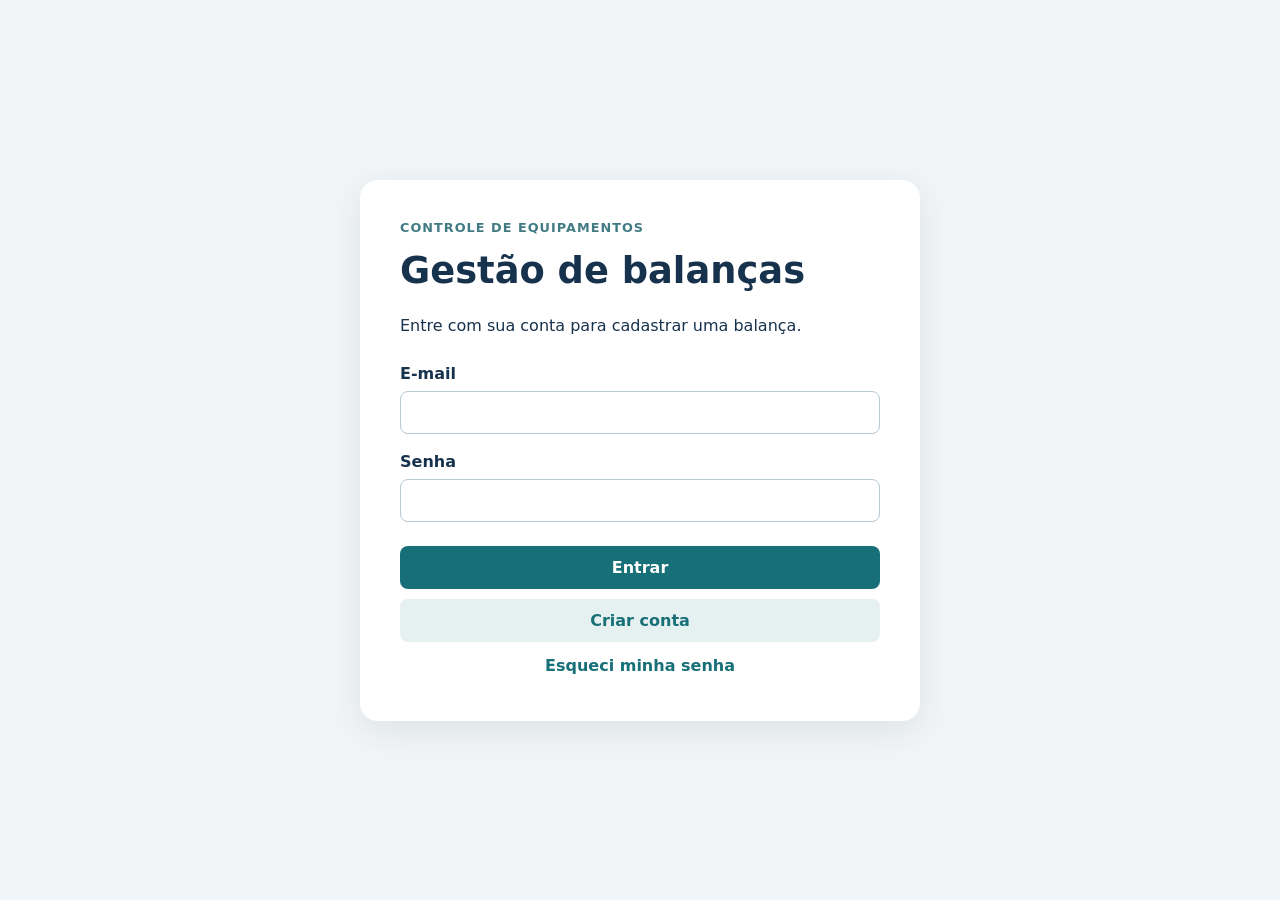
<file: index.html>
<!doctype html>
<html lang="pt-BR">
<head>
  <meta charset="utf-8">
  <meta name="viewport" content="width=device-width, initial-scale=1">
  <meta name="theme-color" content="#17324d">
  <title>Consulta de balança</title>
  <link rel="stylesheet" href="style.css">
</head>
<body>
  <main class="card">
    <div class="eyebrow">Controle de equipamentos</div>
    <h1 id="title">Consulta de balança</h1>
    <p id="message" role="status">Carregando informações…</p>
    <dl id="details" hidden></dl>
  </main>
  <script src="config.js"></script>
  <script src="app.js"></script>
</body>
</html>
</file>
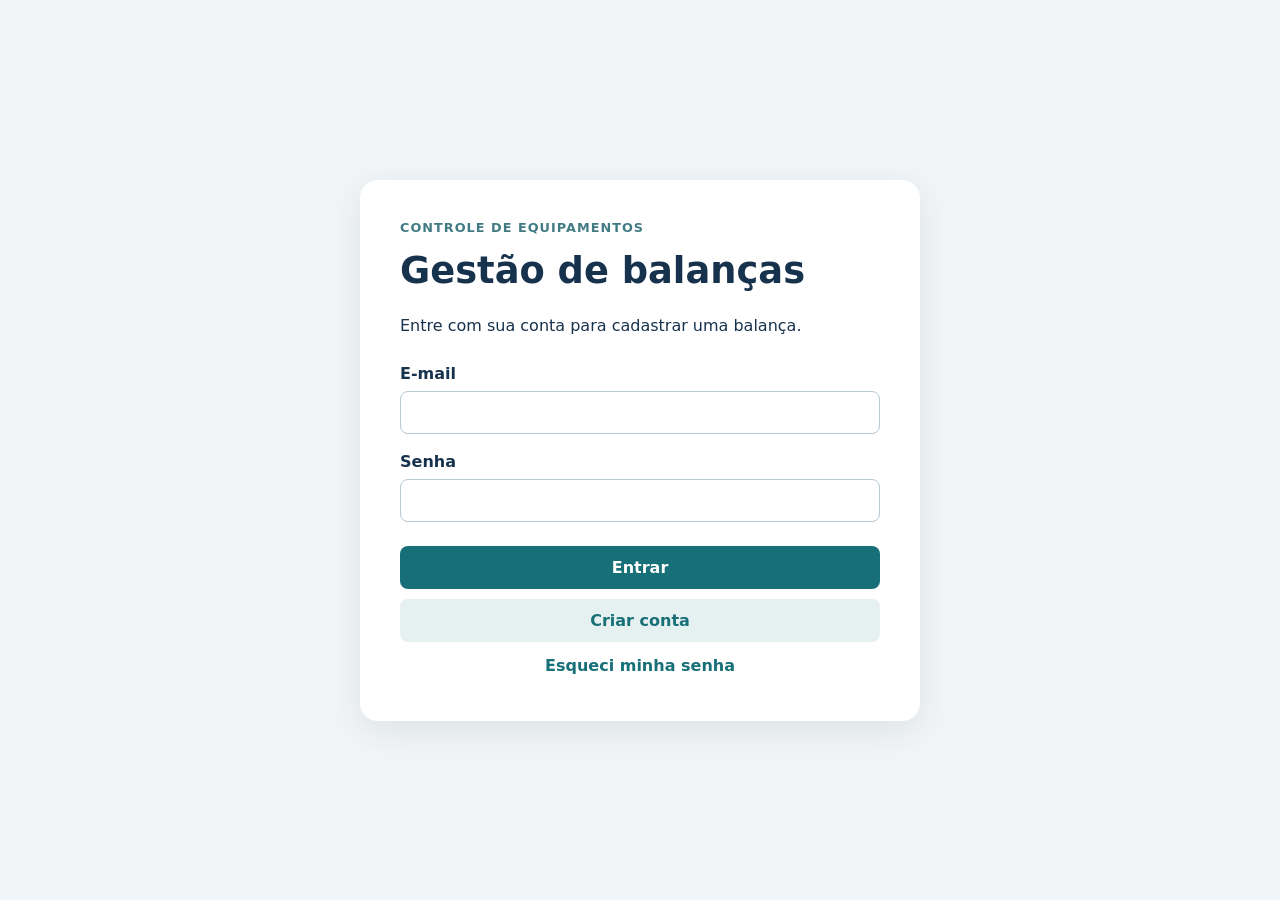
<file: cadastro.html>
<!doctype html>
<html lang="pt-BR">
<head>
  <meta charset="utf-8">
  <meta name="viewport" content="width=device-width, initial-scale=1">
  <meta name="theme-color" content="#17324d">
  <title>Gestão de balanças</title>
  <link rel="stylesheet" href="style.css">
</head>
<body>
  <main class="card">
    <div class="eyebrow">Controle de equipamentos</div>
    <h1 id="page-title">Gestão de balanças</h1>
    <p id="message" role="status" aria-live="polite">Entre com sua conta para cadastrar uma balança.</p>

    <form id="login-form">
      <label for="email">E-mail</label>
      <input id="email" type="email" autocomplete="username" required>
      <label for="password">Senha</label>
      <input id="password" type="password" autocomplete="current-password" required>
      <button type="submit">Entrar</button>
      <button id="show-signup" type="button" class="secondary-button">Criar conta</button>
      <button id="show-recovery" type="button" class="text-button">Esqueci minha senha</button>
    </form>

    <form id="signup-form" hidden>
      <label for="signup-email">E-mail</label>
      <input id="signup-email" type="email" autocomplete="email" required>
      <label for="signup-password">Senha</label>
      <input id="signup-password" type="password" autocomplete="new-password" minlength="6" required>
      <label for="signup-confirm">Confirmar senha</label>
      <input id="signup-confirm" type="password" autocomplete="new-password" minlength="6" required>
      <button type="submit">Criar meu acesso</button>
      <button id="show-login" type="button" class="secondary-button">Voltar para entrar</button>
    </form>
    <p id="signup-result" hidden></p>

    <form id="recovery-form" hidden>
      <label for="recovery-email">E-mail da conta</label>
      <input id="recovery-email" type="email" autocomplete="email" required>
      <button type="submit">Enviar link para redefinir</button>
      <button id="recovery-back" type="button" class="secondary-button">Voltar para entrar</button>
    </form>

    <form id="reset-form" hidden>
      <label for="new-password">Nova senha</label>
      <input id="new-password" type="password" autocomplete="new-password" minlength="6" required>
      <label for="confirm-new-password">Confirmar nova senha</label>
      <input id="confirm-new-password" type="password" autocomplete="new-password" minlength="6" required>
      <button type="submit">Salvar nova senha</button>
    </form>

    <section id="workspace" hidden>
      <div class="session-bar"><span id="signed-in-as"></span><button id="logout" type="button" class="text-button">Sair</button></div>
      <section id="dashboard">
        <div class="dashboard-actions">
          <button id="new-scale" type="button">Cadastrar balança</button>
          <button id="refresh-scales" type="button" class="secondary-button">Atualizar lista</button>
        </div>
        <h2>Balanças cadastradas</h2>
        <label for="scale-search">Buscar por código ou setor</label>
        <input id="scale-search" type="search" placeholder="Ex.: BAL-001 ou Logística">
        <p id="list-message" role="status"></p>
        <div id="scale-list" class="scale-list"></div>
      </section>
      <section id="registration" hidden>
        <button id="back-dashboard" type="button" class="text-button">← Voltar à dashboard</button>
        <h2 id="form-title">Nova balança</h2>
        <form id="scale-form">
        <label for="codigo">Código</label>
        <input id="codigo" name="codigo" type="text" placeholder="BAL-003" pattern="[Bb][Aa][Ll]-[0-9]+" maxlength="30" required>
        <small id="codigo-hint" hidden>O código fica fixo para preservar os cartões QR já impressos.</small>
        <label for="setor">Setor</label>
        <input id="setor" name="setor" type="text" maxlength="120" required>
        <label for="responsavel">Responsável <span class="optional">(opcional)</span></label>
        <input id="responsavel" name="responsavel" type="text" maxlength="120">
        <label for="status">Situação</label>
        <select id="status" name="status">
          <option value="ativa">Ativa</option>
          <option value="inativa">Inativa</option>
          <option value="manutencao">Em manutenção</option>
        </select>
        <label for="ultima_manutencao">Última manutenção <span class="optional">(opcional)</span></label>
        <input id="ultima_manutencao" name="ultima_manutencao" type="date">
        <button id="form-submit" type="submit">Cadastrar balança</button>
        </form>
        <p id="saved-link" hidden></p>
      </section>
    </section>
  </main>
  <script src="config.js"></script>
  <script src="cadastro.js"></script>
</body>
</html>
</file>
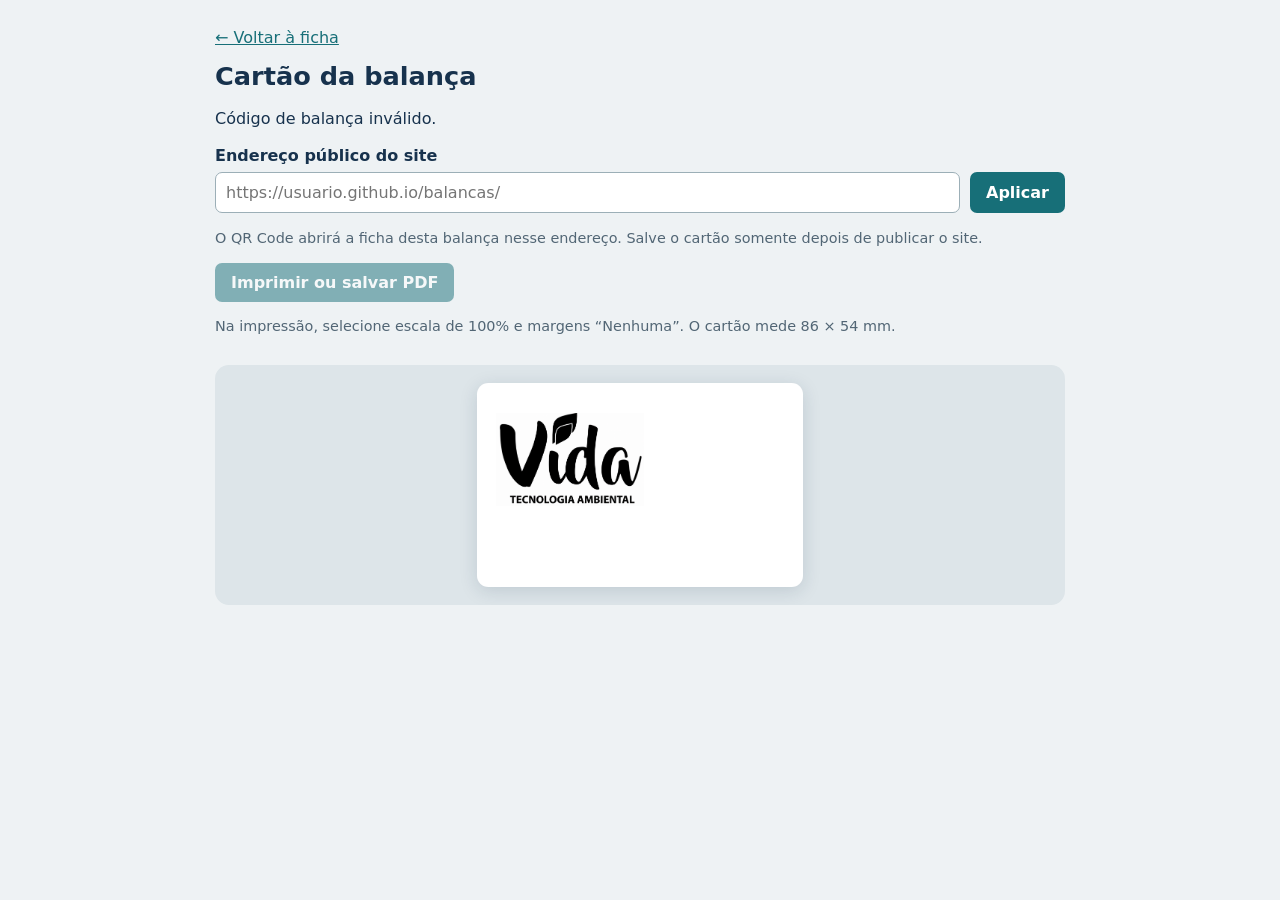
<file: cartao.html>
<!doctype html>
<html lang="pt-BR">
<head>
  <meta charset="utf-8">
  <meta name="viewport" content="width=device-width, initial-scale=1">
  <title>Cartão da balança</title>
  <link rel="stylesheet" href="cartao.css">
</head>
<body>
  <main>
    <section class="controls">
      <a id="back-link" href="index.html">← Voltar à ficha</a>
      <h1>Cartão da balança <span id="heading-code"></span></h1>
      <p id="message" role="status" aria-live="polite">Preparando cartão…</p>
      <div id="address-settings">
        <label for="site-url">Endereço público do site</label>
        <div class="address-row">
          <input id="site-url" type="url" placeholder="https://usuario.github.io/balancas/" inputmode="url">
          <button id="apply-url" type="button">Aplicar</button>
        </div>
        <p class="hint">O QR Code abrirá a ficha desta balança nesse endereço. Salve o cartão somente depois de publicar o site.</p>
      </div>
      <button id="print-button" type="button" disabled>Imprimir ou salvar PDF</button>
      <p class="hint">Na impressão, selecione escala de 100% e margens “Nenhuma”. O cartão mede 86 × 54 mm.</p>
    </section>

    <section class="card-stage" aria-label="Prévia do cartão">
      <div class="print-card" id="print-card">
        <div class="brand-side">
          <div class="brand">
            <img class="brand-logo" src="assets/vida-preto.png" alt="Vida Tecnologia Ambiental">
          </div>
          <div class="scale-code" id="card-code"></div>
        </div>
        <div class="qr-side" id="qrcode" aria-label="QR Code da ficha da balança"></div>
      </div>
    </section>
  </main>
  <script src="config.js"></script>
  <script src="vendor/qrcode.js"></script>
  <script src="cartao.js"></script>
</body>
</html>
</file>
<file: style.css>
:root { font-family: system-ui, -apple-system, Segoe UI, sans-serif; color: #17324d; background: #f2f5f7; }
* { box-sizing: border-box; }
body { margin: 0; min-height: 100vh; display: grid; place-items: center; padding: 20px; }
.card { width: min(100%, 560px); padding: clamp(24px, 6vw, 40px); background: #fff; border-radius: 18px; box-shadow: 0 10px 35px #17324d18; }
.workspace-card { width: min(100%, 760px); }
.eyebrow { color: #427b84; font-size: .8rem; font-weight: 700; letter-spacing: .08em; text-transform: uppercase; }
h1 { margin: 14px 0 22px; font-size: clamp(1.7rem, 5vw, 2.3rem); }
p { line-height: 1.5; }
dl { margin: 0; }
.row { display: grid; grid-template-columns: minmax(125px, 40%) 1fr; gap: 12px; padding: 13px 0; border-top: 1px solid #e3e9ed; }
dt { color: #526675; }
dd { margin: 0; font-weight: 600; overflow-wrap: anywhere; }
@media (max-width: 380px) { .row { grid-template-columns: 1fr; gap: 2px; } }
form { display: grid; gap: 8px; }
label { margin-top: 10px; font-weight: 650; }
input, select, button { font: inherit; }
input, select { width: 100%; padding: 11px 12px; border: 1px solid #b9c8d1; border-radius: 8px; background: #fff; color: #17324d; }
input[readonly] { background: #eef2f4; color: #526675; }
small { color: #526675; }
input:focus, select:focus, button:focus-visible { outline: 3px solid #7ac9cf; outline-offset: 2px; }
button { margin-top: 16px; padding: 12px 16px; border: 0; border-radius: 8px; background: #176f78; color: white; font-weight: 700; cursor: pointer; }
button:hover { background: #125a62; }
button:disabled { opacity: .55; cursor: wait; }
.secondary-button { margin-top: 2px; background: #e5f0f0; color: #176f78; }
.secondary-button:hover { background: #d2e6e6; }
.optional { color: #526675; font-size: .9rem; font-weight: 400; }
.error { color: #ad3030; }
.session-bar { display: flex; justify-content: space-between; align-items: center; gap: 12px; padding: 12px 0; border-top: 1px solid #e3e9ed; overflow-wrap: anywhere; }
.text-button { margin: 0; padding: 6px 0; background: none; color: #176f78; }
.text-button:hover { background: none; text-decoration: underline; }
[hidden] { display: none !important; }
a { color: #176f78; }
h2 { margin: 22px 0 14px; font-size: 1.25rem; }
.dashboard-actions { display: flex; flex-wrap: wrap; gap: 10px; }
.dashboard-actions button { margin-top: 8px; }
.scale-list { display: grid; grid-template-columns: repeat(auto-fit, minmax(min(100%, 260px), 1fr)); gap: 12px; }
.scale-item { padding: 16px; border: 1px solid #d7e2e7; border-radius: 10px; background: #fbfdfd; }
.scale-item-header, .scale-item-actions { display: flex; justify-content: space-between; align-items: center; gap: 10px; }
.scale-item-header strong { font-size: 1.1rem; }
.scale-item p { margin: 9px 0 16px; color: #526675; }
.scale-item-actions { flex-wrap: wrap; justify-content: flex-start; }
.scale-item-actions a { font-size: .9rem; font-weight: 650; }
.scale-item-actions button { margin: 0; padding: 0; background: none; color: #176f78; font-size: .9rem; font-weight: 650; }
.scale-item-actions button:hover { background: none; text-decoration: underline; }
.status-badge { padding: 4px 8px; border-radius: 99px; font-size: .75rem; font-weight: 700; white-space: nowrap; }
.status-badge.ativa { color: #17643c; background: #e2f3e9; }
.status-badge.inativa { color: #815323; background: #fff0db; }
.status-badge.manutencao { color: #73519a; background: #f0e9fa; }
.situation-editor { display: grid; gap: 7px; margin-top: 16px; padding-top: 12px; border-top: 1px solid #d7e2e7; }
.situation-editor label { margin: 0; font-size: .85rem; }
.situation-editor button { margin-top: 2px; }
.situation-editor span { font-size: .85rem; color: #526675; }
</file>
<file: cartao.css>
:root { font-family: system-ui, -apple-system, Segoe UI, sans-serif; color: #17324d; background: #eef2f4; }
* { box-sizing: border-box; }
body { margin: 0; padding: 28px; }
main { max-width: 850px; margin: 0 auto; }
.controls { margin-bottom: 28px; }
h1 { margin: 14px 0 8px; font-size: 1.6rem; }
p { line-height: 1.45; }
a { color: #176f78; }
label { display: block; font-weight: 700; margin: 12px 0 7px; }
.address-row { display: flex; gap: 10px; }
input, button { font: inherit; }
input { min-width: 0; flex: 1; padding: 10px; border: 1px solid #9cafb7; border-radius: 7px; }
button { padding: 10px 16px; border: 0; border-radius: 7px; background: #176f78; color: #fff; font-weight: 700; cursor: pointer; }
button:disabled { opacity: .5; cursor: not-allowed; }
.hint { color: #526675; font-size: .9rem; }
.card-stage { overflow-x: auto; padding: 18px; background: #dde5e9; border-radius: 14px; }
.print-card { width: 86mm; height: 54mm; margin: 0 auto; padding: 5mm; display: flex; align-items: stretch; justify-content: space-between; gap: 2mm; background: #fff; color: #171717; border-radius: 3mm; box-shadow: 0 4px 18px #17324d25; overflow: hidden; }
.brand-side { min-width: 0; flex: 1; display: flex; flex-direction: column; justify-content: space-between; align-items: center; padding: 3mm 0 5mm; }
.brand { width: 100%; text-align: center; }
.brand-logo { display: block; width: 100%; max-height: 27mm; object-fit: contain; }
.scale-code { font-family: Arial, sans-serif; font-size: 6.1mm; font-weight: 800; line-height: 1; white-space: nowrap; }
.qr-side { flex: 0 0 35mm; width: 35mm; height: 35mm; align-self: center; display: grid; place-items: center; }
.qr-side svg { width: 100%; height: 100%; display: block; }
[hidden] { display: none !important; }
@media (max-width: 600px) { body { padding: 16px; } .address-row { flex-direction: column; } }
@media print {
  @page { size: 86mm 54mm; margin: 0; }
  html, body { width: 86mm; height: 54mm; margin: 0; padding: 0; background: #fff; print-color-adjust: exact; -webkit-print-color-adjust: exact; }
  .controls { display: none !important; }
  main, .card-stage { width: 86mm; height: 54mm; margin: 0; padding: 0; overflow: visible; background: #fff; }
  .print-card { margin: 0; box-shadow: none; }
}
</file>
